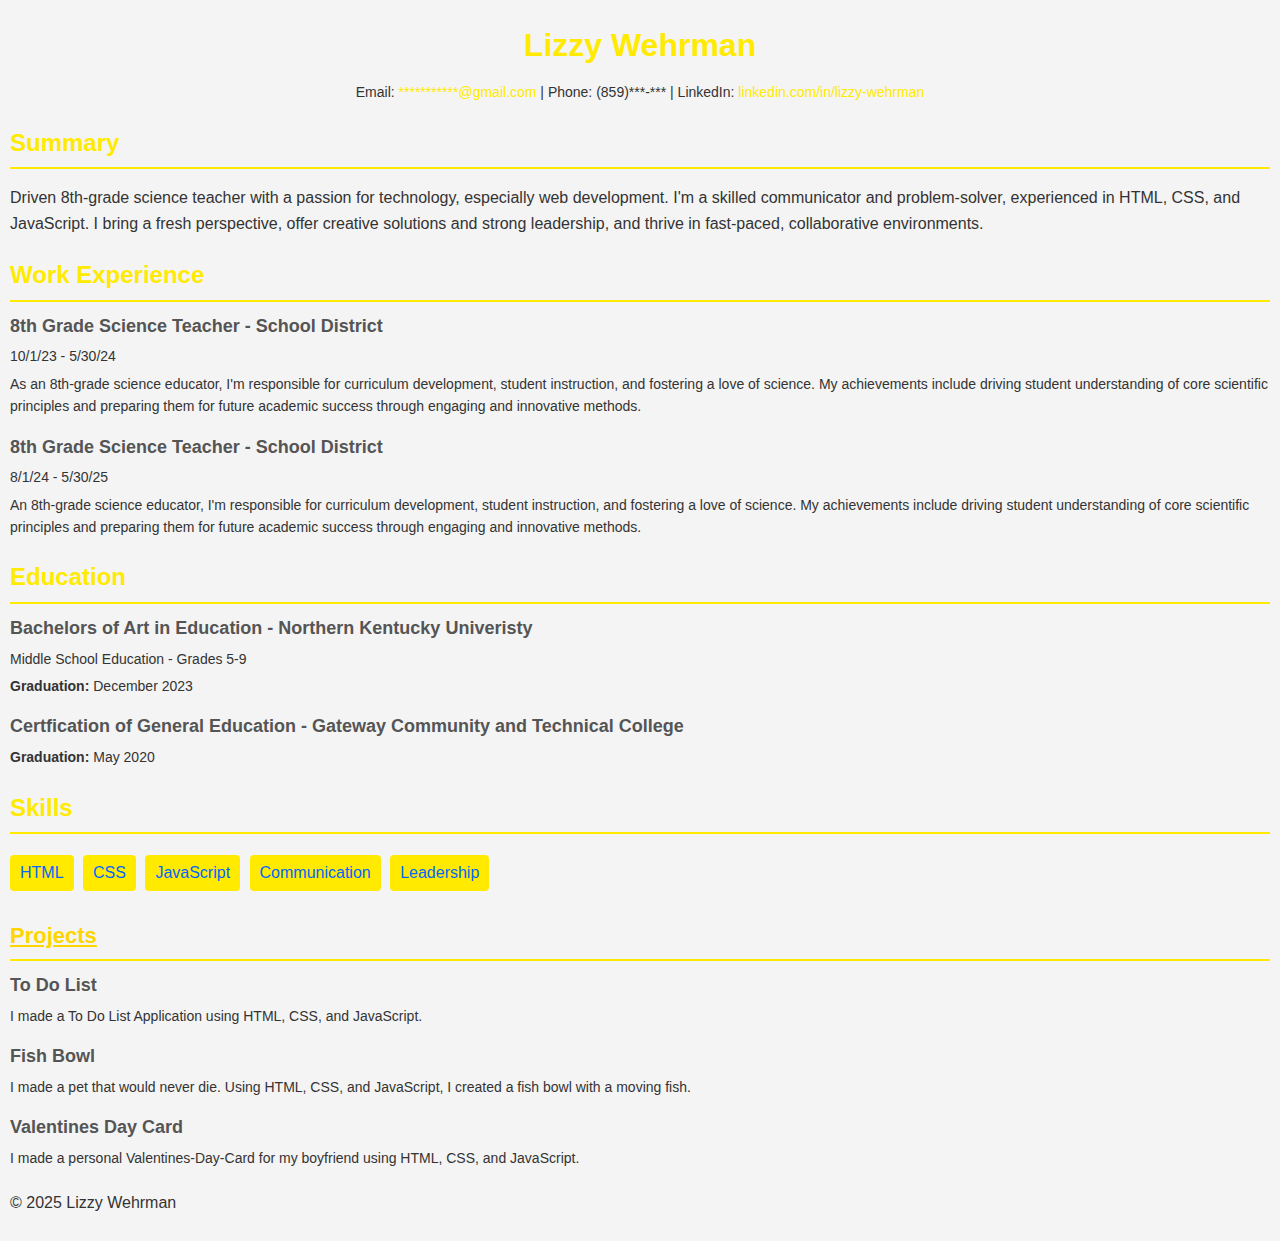
<file: index.html>
<!DOCTYPE html>
<html lang="en">
    <head>
        <meta charset="UTF-8" />
        <meta name="viewport" content="width=device-width, initial-scale=1.0" />
        <link rel="stylesheet" href="css/styles.css" />
        <title> Lizzy Wehrman's Resume </title>
    </head>

    <body>
        <main class="container">
            <section class="header">
                <h1>Lizzy Wehrman</h1>
                <p class="contact">
                    Email:
                    <a href="mailto:yourname@example.com"
                        >***********@gmail.com</a>
                    | Phone: (859)***-*** | LinkedIn:
                    <a href="#">linkedin.com/in/lizzy-wehrman</a>
                </p>
            </section>
            <section class="section">
                <h2>Summary</h2>
                <p>
                    Driven 8th-grade science teacher with a passion for technology, especially web development. I'm a skilled communicator and problem-solver, experienced in HTML, CSS, and JavaScript. I bring a fresh perspective, offer creative solutions and strong leadership, and thrive in fast-paced, collaborative environments.
                </p>
            </section>
            <section class="section">
                <h2>Work Experience</h2>
                <div class="item">
                    <h3>8th Grade Science Teacher - School District</h3>
                    <p>10/1/23 - 5/30/24</p>
                    <p>
                        As an 8th-grade science educator, I'm responsible for curriculum development, student instruction, and fostering a love of science. My achievements include driving student understanding of core scientific principles and preparing them for future academic success through engaging and innovative methods.
                    </p>
                </div>
                <div class="item">
                    <h3>8th Grade Science Teacher - School District</h3>
                    <p>8/1/24 - 5/30/25</p>
                    <p>
                        An 8th-grade science educator, I'm responsible for curriculum development, student instruction, and fostering a love of science. My achievements include driving student understanding of core scientific principles and preparing them for future academic success through engaging and innovative methods.
                    </p>
                </div>
            </section>
            <div class="section">
                <h2>Education</h2>
                <div class="item">
                    <h3>Bachelors of Art in Education - Northern Kentucky Univeristy</h3>
                    <p> Middle School Education - Grades 5-9 </p>
                    <p><strong>Graduation:</strong> December 2023</p>
                </div>
                <div class="item">
                    <h3>Certfication of General Education - Gateway Community and Technical College</h3>
                    <p><strong>Graduation:</strong> May 2020</p>
                </div>
            </section>
            <section class="section">
                <h2>Skills</h2>
                <div class="skills">
                    <ul>
                        <li>HTML</li>
                        <li>CSS</li>
                        <li>JavaScript</li>
                        <li>Communication</li>
                        <li>Leadership</li>
                    </ul>
                </div>
            </section>
            <section class="section">
                <h2 class="projects-link"> <a href="projects.html">Projects</a></h2>
                <div class="item">
                    <h3>To Do List </h3>
                    <p>
                        I made a To Do List Application using HTML, CSS, and JavaScript.
                    </p>
                </div>
                <div class="item">
                    <h3>Fish Bowl</h3>
                    <p>
                        I made a pet that would never die. Using HTML, CSS, and JavaScript, I created a fish bowl with a moving fish.
                    </p>
                </div>
                <div class="item">
                    <h3>Valentines Day Card</h3>
                    <p>
                        I made a personal Valentines-Day-Card for my boyfriend using HTML, CSS, and JavaScript.
                    </p>
                </div>
               
            </section>
        </main>
        <footer>
            <p>&copy; 2025 Lizzy Wehrman</p>
        </footer>
    </body>
</html>
</file>
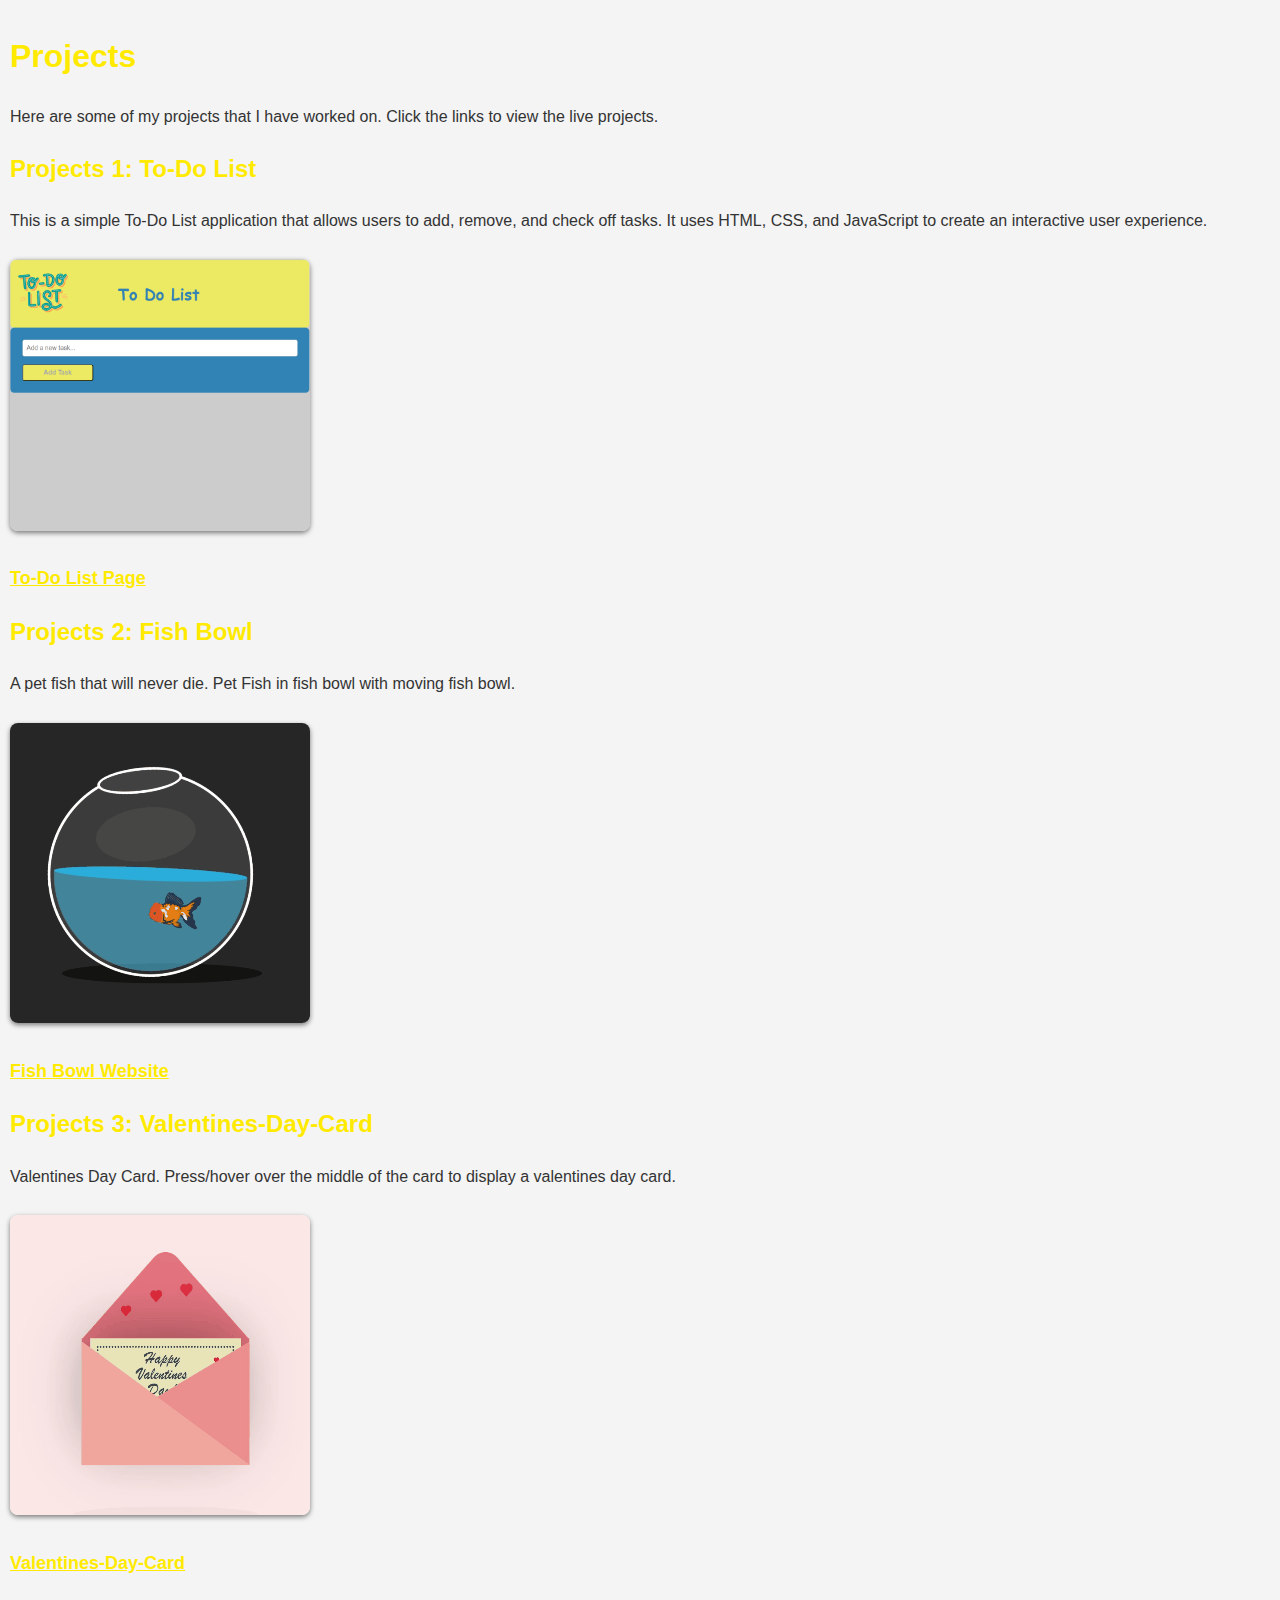
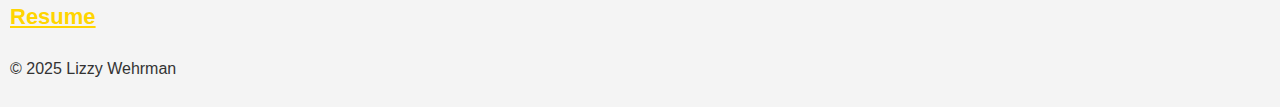
<file: projects.html>
<!DOCTYPE html>
<html lang="en">
<head>
    <meta charset="UTF-8">
    <meta name="viewport" content="width=device-width, initial-scale=1.0">
    <link rel="stylesheet" href="css/styles.css">
    <title>Projects</title>
</head>
<body>
    <Main>
    <h1>Projects</h1>
    <p>Here are some of my projects that I have worked on. Click the links to view the live projects.</p>
    <section class="projects">
    <h2>Projects 1: To-Do List  </h2>
    <p> This is a simple To-Do List application that allows users to add, remove, and check off tasks. It uses HTML, CSS, and JavaScript to create an interactive user experience.</p>
    <img src="img/To-Do List Picture.png" alt="To-Do List Screenshot" width="300" height="300">
    <p class="projects-links"> <a  href="https://lizzywehrman.github.io/Project-1-To-Do-List/">To-Do List Page</a></p>
    <h2>Projects 2: Fish Bowl </h2>
    <p>A pet fish that will never die. Pet Fish in fish bowl with moving fish bowl.</p>
    <img src="img/Fish-Tank.gif" alt="Fish Bowl Screenshot" width="300" height="200">
    <p class="projects-links"> <a href="https://lizzywehrman.github.io/Fish-Tank/">Fish Bowl Website</a></p>
    <h2>Projects 3: Valentines-Day-Card </h2>
    <p>Valentines Day Card. Press/hover over the middle of the card to display a valentines day card.</p>
    <img src="img/Valentines-Day-Card.gif" alt="Valentines Day Card Screenshot" width="300" height="200">
    <p class="projects-links"> <a href="https://lizzywehrman.github.io/Valentines-Day-Card/">Valentines-Day-Card</a></p>
    </section>
    </Main>
    <footer>
        <h2 class="projects-link"> <a href="index.html">Resume</a></h2>
        <p>&copy; 2025 Lizzy Wehrman</p>
    </footer>
</body>
</html>
</file>
<file: css/styles.css>
body {
    font-family: Arial, sans-serif;
    line-height: 1.6;
    margin: 5px;
    padding: 5px;
    color: #333;
    background-color: #f4f4f4;
}
container {
    max-width: 800px;
    margin: 20px auto;
    padding: 20px;
    background: #fff;
    border-radius: 8px;
    box-shadow: 0 2px 5px rgba(0, 0, 0, 0.1);
}
h1, h2 {
    color: #ffea00;
}
.header {
    text-align: center;
}
.header h1 {
    margin: 10px 0;
}
.contact {
    margin: 10px 0;
    font-size: 14px;
}
.contact a {
    color: #ffea00;
    text-decoration: none;
}
.section {
    margin: 20px 0;
}
.section h2 {
    margin-bottom: 10px;
    border-bottom: 2px solid #ffea00;
    padding-bottom: 5px;
}
.item {
    margin-bottom: 15px;
}
.item h3 {
    margin: 0;
    font-size: 18px;
    color: #555;
}
.item p {
    margin: 5px 0;
    font-size: 14px;
}
.skills ul {
    list-style: none;
    padding: 0;
}
.skills ul li {
    display: inline-block;
    background: #ffea00;
    color: #0066ff;
    padding: 5px 10px;
    margin: 5px 5px 5px 0;
    border-radius: 4px;
}

.projects-link a:link, .projects-link a:visited, .projects-link a:hover, .projects-link a:active {
    color: #ffd500;
    font-size: 22px;
    font-weight: bold;
}

.projects-links a:link, .projects-links a:visited, .projects-links a:hover, .projects-links a:active {
    color: #ffea00;
    font-size: 18px;
    font-weight: bold;
}

img {
    max-width: 100%;
    height: auto;
    border-radius: 8px;
    margin: 10px 0;
    box-shadow: 0 2px 5px rgba(0, 0, 0, 0.5);
}
</file>
